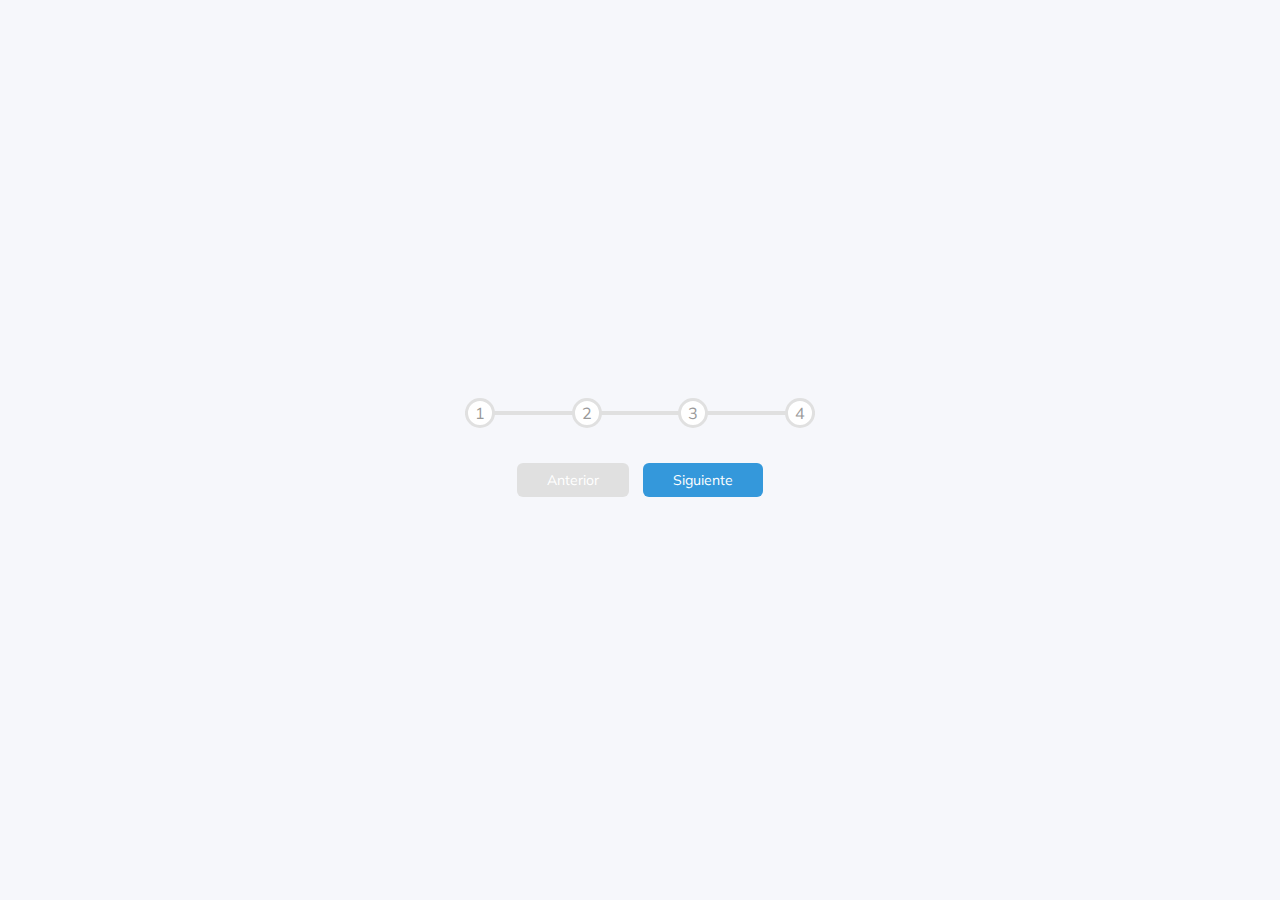
<file: 2 visualizar pasos/index.html>
<!DOCTYPE html>
<html lang="en">
<head>
    <meta charset="UTF-8">
    <meta name="viewport" content="width=device-width, initial-scale=1.0">
    <link rel="stylesheet" href="style.css">
    <title>Progreso siguiente y anterior</title>
</head>
<body>
    <div class="container">
        <div class="progresoContainer">
            <div class="progreso" id="progreso"></div>
            <div class="circulo activado">1</div>
            <div class="circulo">2</div>
            <div class="circulo">3</div>
            <div class="circulo">4</div>
        </div>  

        <button class="btn" id="anterior" disabled>Anterior</button>
        <button class="btn" id="siguiente">Siguiente</button>
    </div>

    <script src="script.js"></script>
</body>
</html>
</file>
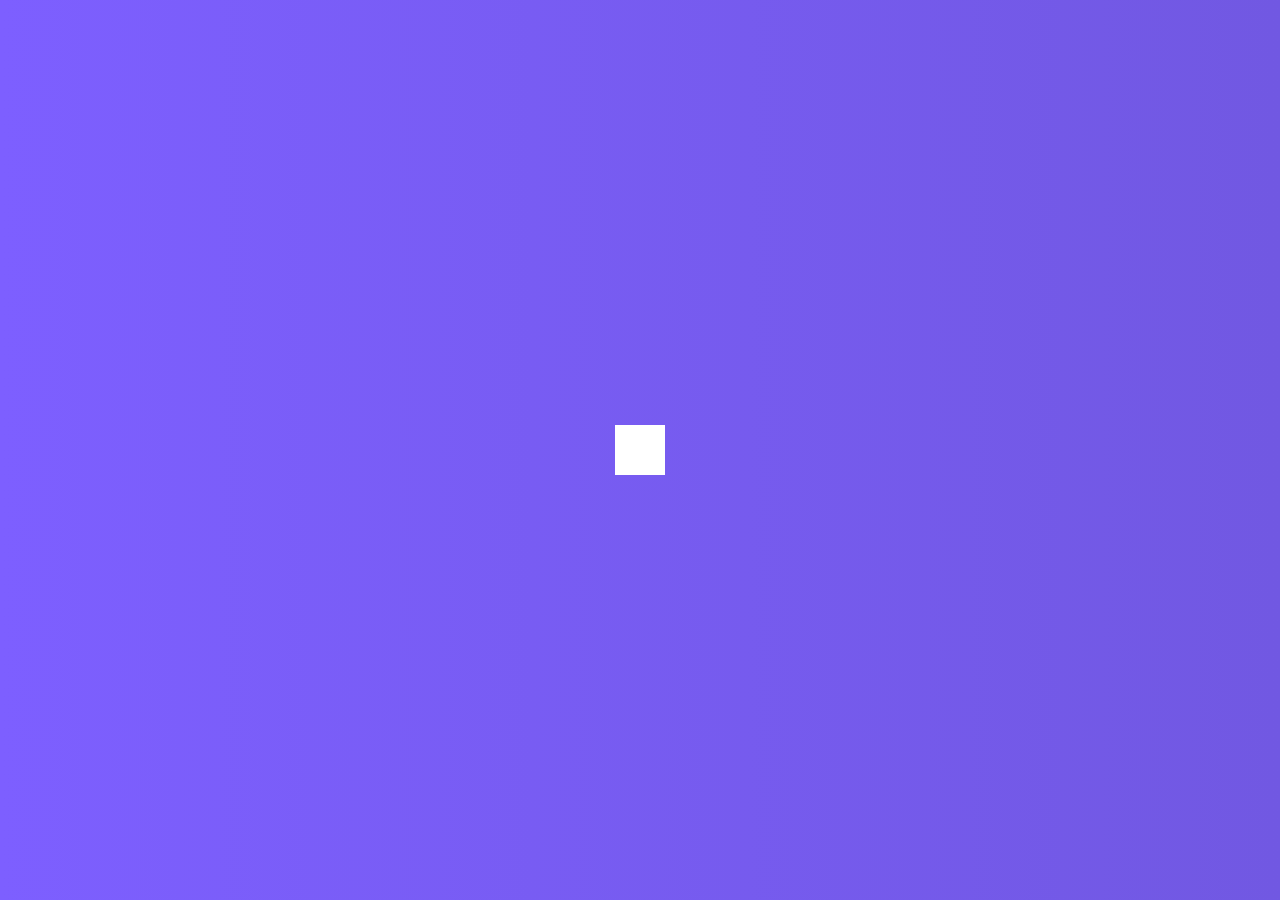
<file: 4 barra de busqueda/index.html>
<!DOCTYPE html>
<html lang="en">
<head>
    <meta charset="UTF-8">
    <meta name="viewport" content="width=device-width, initial-scale=1.0">
    <link rel="stylesheet" href="https://cdnjs.cloudflare.com/ajax/libs/font-awesome/5.14.0/css/all.min.css" integrity="sha512-1PKOgIY59xJ8Co8+NE6FZ+LOAZKjy+KY8iq0G4B3CyeY6wYHN3yt9PW0XpSriVlkMXe40PTKnXrLnZ9+fkDaog==" crossorigin="anonymous" />
    <link rel="stylesheet" href="style.css">
    <title>Barra de busqueda</title>
</head>
<body>
    <div class="search">
        <input type="text" class="input" placeholder="Buscar...">
        <button class="btn">
            <i class="fas fa-search"></i>
        </button>
    </div>
    <script src="script.js"></script>
</body>
</html>
</file>
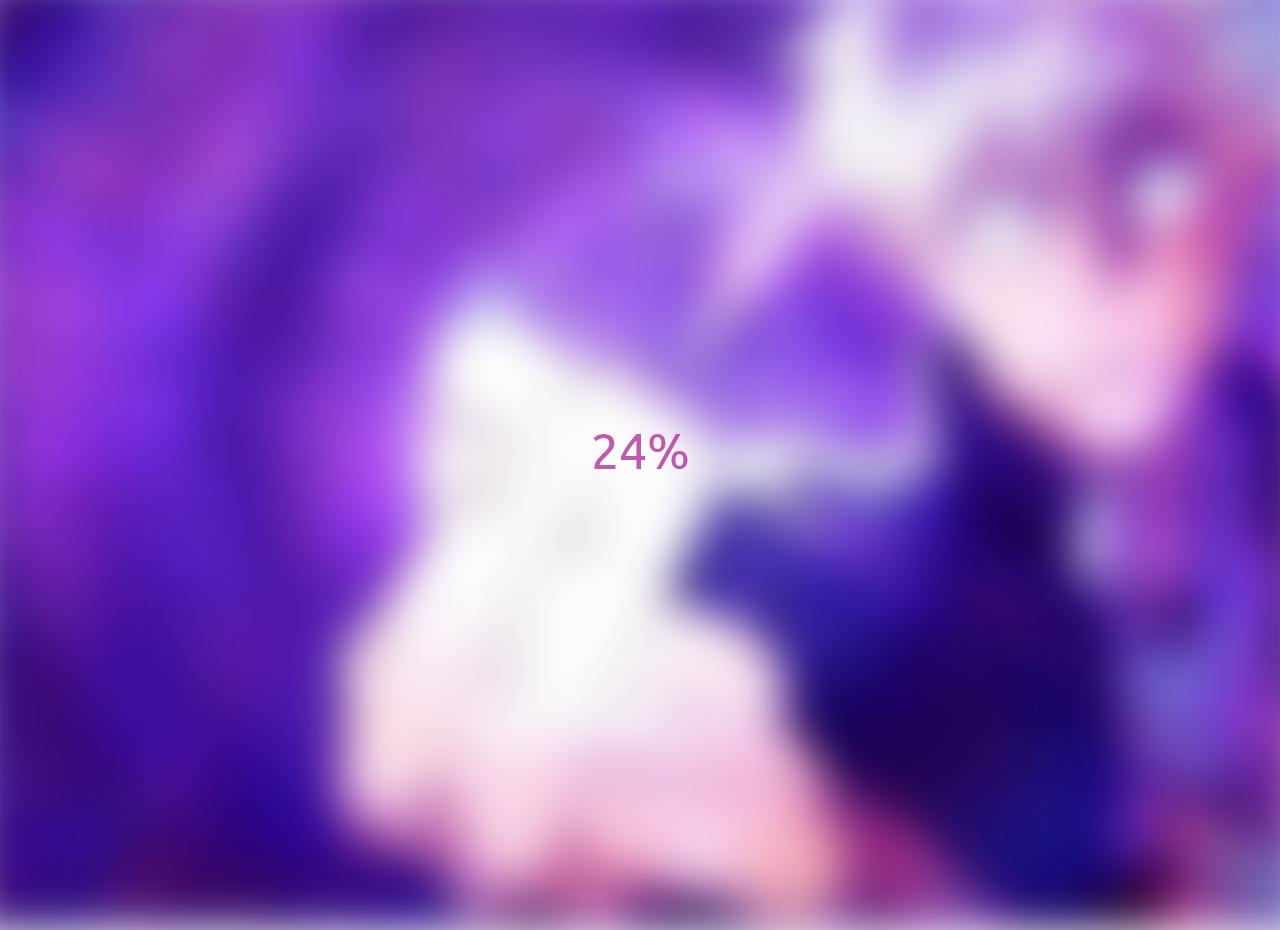
<file: 5 cargar pagina/index.html>
<!DOCTYPE html>
<html lang="en">
<head>
    <meta charset="UTF-8">
    <meta name="viewport" content="width=device-width, initial-scale=1.0">
    <link rel="stylesheet" href="style.css">
    <title>Carga de pagina</title>
</head>
<body>
    <section class="bg"></section>
    <div class="loadingTexto">0%</div>

    
    <script src="script.js"></script>
</body>
</html>
</file>
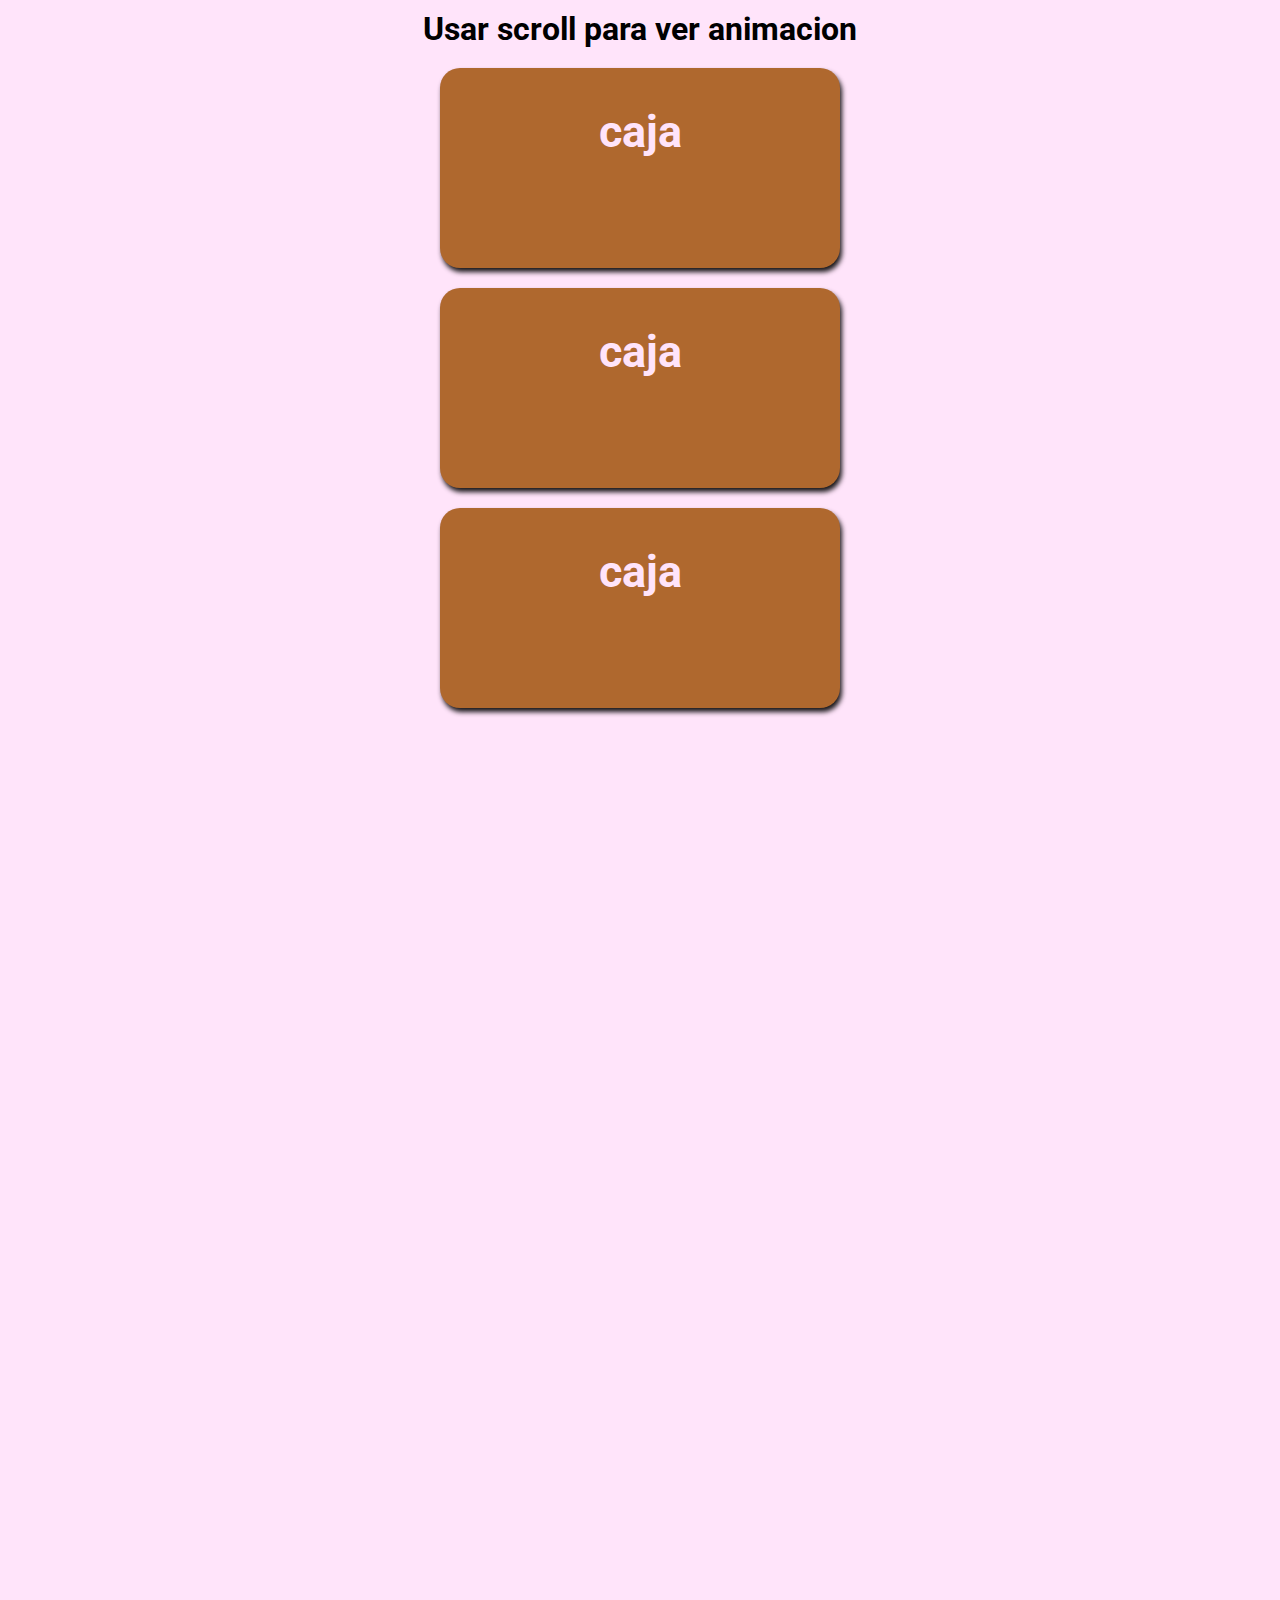
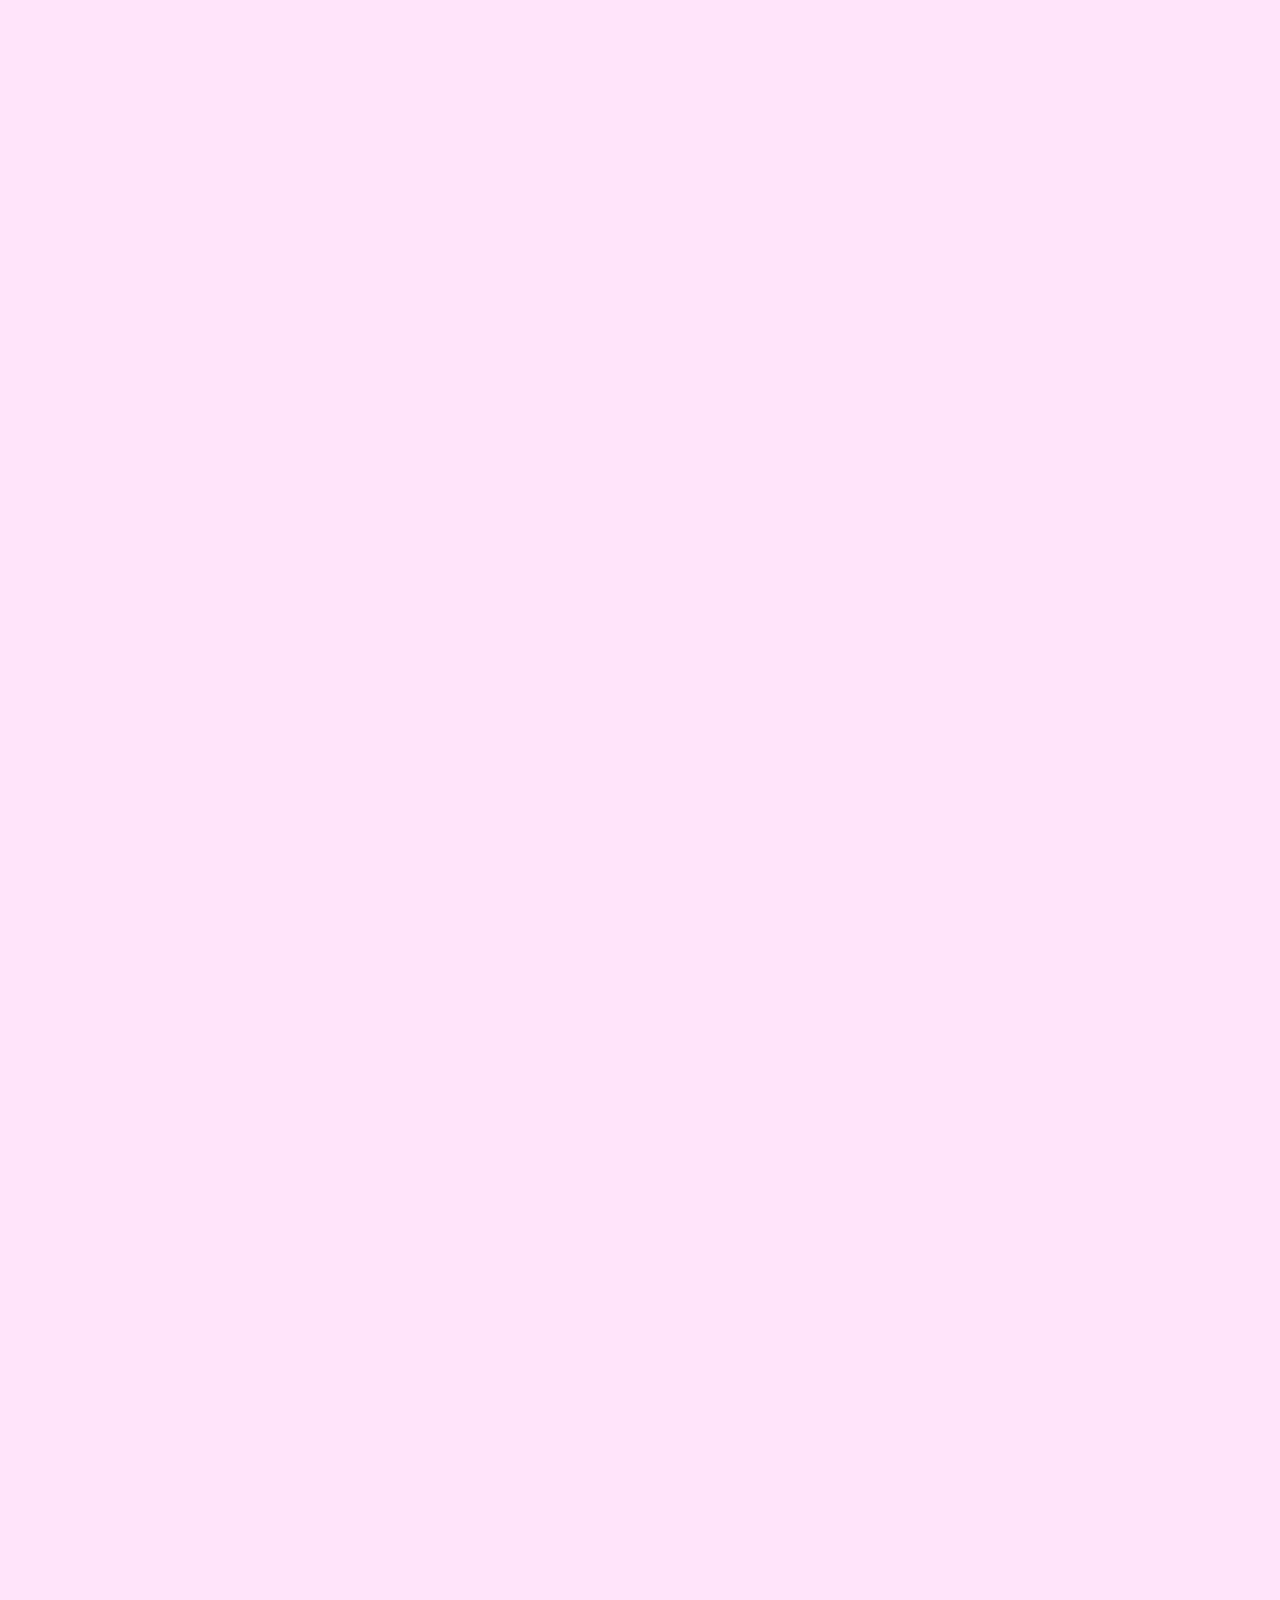
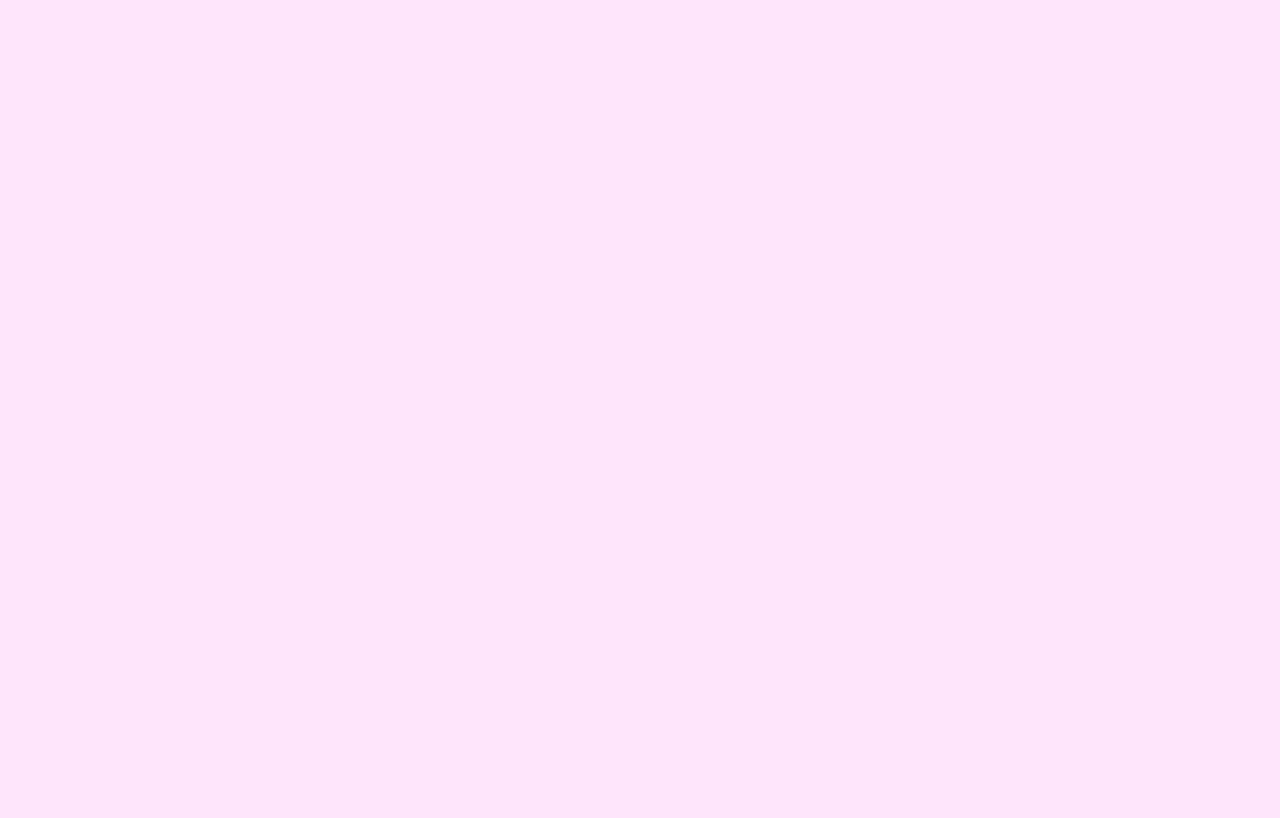
<file: 6 scroll con animacion/index.html>
<!DOCTYPE html>
<html lang="en">
<head>
    <meta charset="UTF-8">
    <meta name="viewport" content="width=device-width, initial-scale=1.0">
    <link rel="stylesheet" href="style.css">
    <title>Scroll con animacion</title>
</head>
<body>
    <h1>Usar scroll para ver animacion</h1>
    <div class="box"><h2>caja</h2></div>
    <div class="box"><h2>caja</h2></div>
    <div class="box"><h2>caja</h2></div>
    <div class="box"><h2>caja</h2></div>
    <div class="box"><h2>caja</h2></div>
    <div class="box"><h2>caja</h2></div>
    <div class="box"><h2>caja</h2></div>
    <div class="box"><h2>caja</h2></div>
    <div class="box"><h2>caja</h2></div>
    <div class="box"><h2>caja</h2></div>
    <div class="box"><h2>caja</h2></div>
    <div class="box"><h2>caja</h2></div>
    <div class="box"><h2>caja</h2></div>
    <div class="box"><h2>caja</h2></div>
    <div class="box"><h2>caja</h2></div>
    <div class="box"><h2>caja</h2></div>
    <div class="box"><h2>caja</h2></div>
    <div class="box"><h2>caja</h2></div>
    

    <script src="script.js"></script>
</body>
</html>
</file>
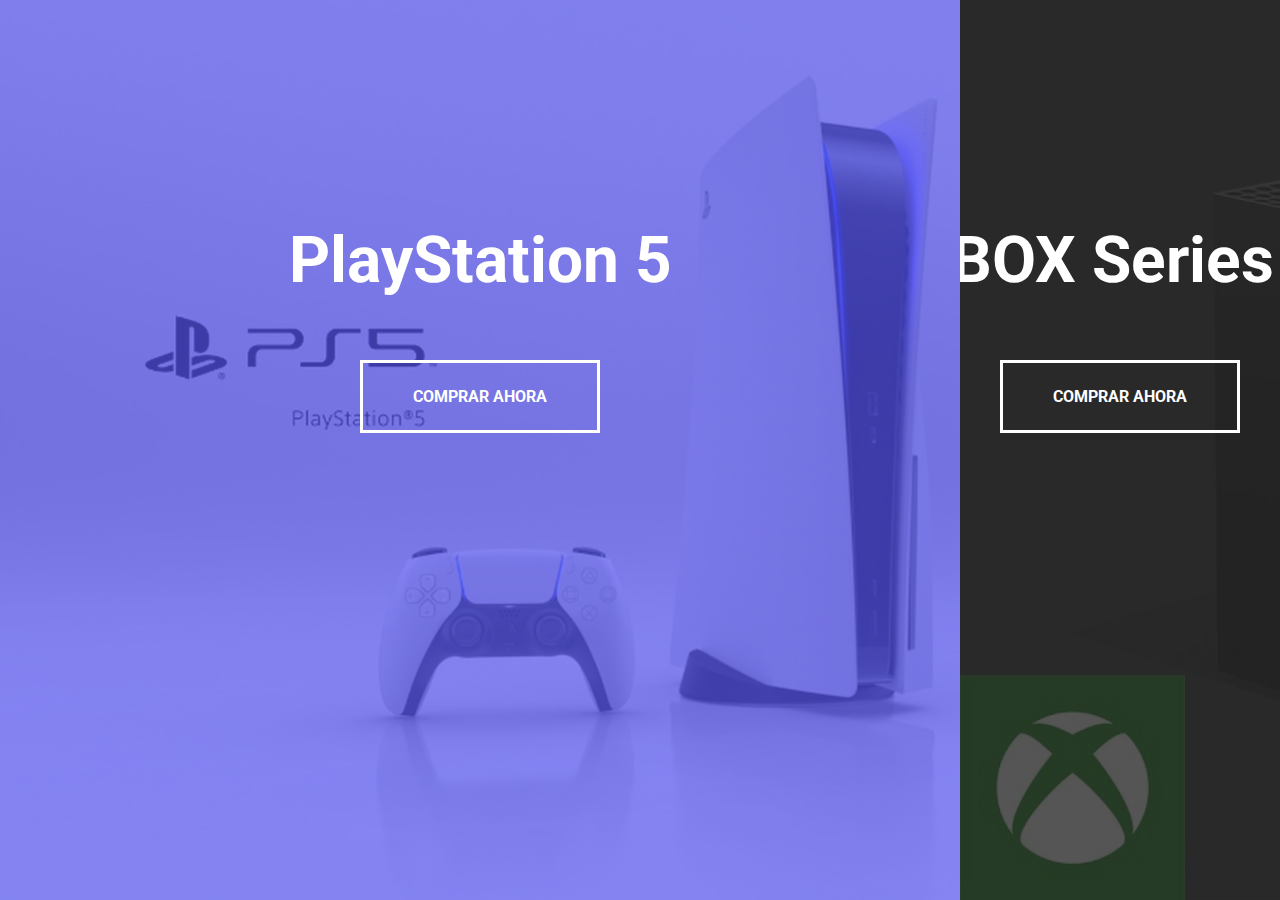
<file: 7 menu de consola/index.html>
<!DOCTYPE html>
<html lang="en">
<head>
    <meta charset="UTF-8">
    <meta name="viewport" content="width=device-width, initial-scale=1.0">
    <link rel="stylesheet" href="style.css">
    <title>PS5 o XBOX X</title>
</head>
<body>
    <div class="container">
        <div class="split left">
            <h1>PlayStation 5</h1>
            <a href="https://www.playstation.com/es-mx/ps5/" target="_blank" class="btn">Comprar Ahora</a>
        </div>
        <div class="split right">
            <h1>XBOX Series X</h1>
            <a href="https://www.xbox.com/es-AR/consoles/xbox-series-x" target="_blank" class="btn">Comprar Ahora</a>
        </div>
    </div>
    <script src="script.js"></script>
</body>
</html>
</file>
<file: 2 visualizar pasos/style.css>
@import url('https://fonts.googleapis.com/css?family=Muli&display=swap');

:root {
  --line-border-fill: #3498db;
  --line-border-empty: #e0e0e0;
}

* {
  box-sizing: border-box;
}

body {
  background-color: #f6f7fb;
  font-family: 'Muli', sans-serif;
  display: flex;
  align-items: center;
  justify-content: center;
  height: 100vh;
  overflow: hidden;
  margin: 0;
}

.container {
  text-align: center;
}

.progresoContainer {
  display: flex;
  justify-content: space-between;
  position: relative;
  margin-bottom: 30px;
  max-width: 100%;
  width: 350px;
}

.progresoContainer::before {
  content: '';
  background-color: var(--line-border-empty);
  position: absolute;
  top: 50%;
  left: 0;
  transform: translateY(-50%);
  height: 4px;
  width: 100%;
  z-index: -1;
}

.progreso {
  background-color: var(--line-border-fill);
  position: absolute;
  top: 50%;
  left: 0;
  transform: translateY(-50%);
  height: 4px;
  width: 0%;
  z-index: -1;
  transition: 0.4s ease;
}

.circulo {
  background-color: #fff;
  color: #999;
  border-radius: 50%;
  height: 30px;
  width: 30px;
  display: flex;
  align-items: center;
  justify-content: center;
  border: 3px solid var(--line-border-empty);
  transition: 0.4s ease;
}

.circulo.active {
  border-color: var(--line-border-fill);
}

.btn {
  background-color: var(--line-border-fill);
  color: #fff;
  border: 0;
  border-radius: 6px;
  cursor: pointer;
  font-family: inherit;
  padding: 8px 30px;
  margin: 5px;
  font-size: 14px;
}

.btn:active {
  transform: scale(0.98);
}

.btn:focus {
  outline: 0;
}

.btn:disabled {
  background-color: var(--line-border-empty);
  cursor: not-allowed;
}
</file>
<file: 4 barra de busqueda/style.css>
@import url('https://fonts.googleapis.com/css2?family=Roboto:wght@400;700&display=swap');

* {
  box-sizing: border-box;
}

body {
  background-image: linear-gradient(90deg, #7d5fff, #7158e2);
  font-family: 'Roboto', sans-serif;
  display: flex;
  align-items: center;
  justify-content: center;
  height: 100vh;
  overflow: hidden;
  margin: 0;
}

.search {
  position: relative;
  height: 50px;
}

.search .input {
  background-color: #fff;
  border: 0;
  font-size: 18px;
  padding: 15px;
  height: 50px;
  width: 50px;
  transition: width 0.3s ease;
}

.btn {
  background-color: #fff;
  border: 0;
  cursor: pointer;
  font-size: 24px;
  position: absolute;
  top: 0;
  left: 0;
  height: 50px;
  width: 50px;
  transition: transform 0.3s ease;
}

.btn:focus,
.input:focus {
  outline: none;
}

.search.active .input {
  width: 200px;
}

.search.active .btn {
  transform: translateX(198px);
}
</file>
<file: 5 cargar pagina/style.css>
@import url('https://fonts.googleapis.com/css?family=Ubuntu');

*{
    box-sizing: border-box;
}

body{
    font-family: 'ubuntu', sans-serif;
    display: flex;
    align-items: center;
    justify-content: center;
    height: 100vh;
    overflow: hidden;
    margin: 0;
}

.bg{
    background: url(img/satoru-gojo-purpura.jpg) no-repeat center center/cover;
    position: absolute;
    top: -30px;
    left: -30px;
    width: calc(100vw + 60px);
    height: calc(100vh + 60px);
    z-index: -1;
    filter: blur(0px);    
}

.loadingTexto{
    font-size: 50px;
    color: rgb(173, 41, 151);
}
</file>
<file: 6 scroll con animacion/style.css>
@import url('https://fonts.googleapis.com/css2?family=Roboto:wght@400;700&display=swap');

*{
    box-sizing: border-box;
}

body{
    background-color: #ffe4fa;
    font-family: 'Roboto', sans-serif;
    display: flex;
    flex-direction: column;
    align-items: center;
    justify-content: center;
    margin: 0;
    overflow-x: hidden;
}


h1{
    margin: 10px;
}

.box{
    background-color: #af682e;
    color: #ffe4fa;
    display: flex;
    text-align: center;
    justify-content: center;
    width: 400px;
    height: 200px;
    margin: 10px;
    border-radius: 20px;
    box-shadow: 2px 4px 5px rgba(0, 0, 0, 0.9);
    transform: translateX(400%);
    transition: transform 0.4s ease;
}

.box:nth-of-type(even){
    transform: translateX(-400%);

}

.box.show{
    transform: translateX(0);
}

.box h2{
    font-size: 45px;
}
</file>
<file: 7 menu de consola/style.css>
@import url('https://fonts.googleapis.com/css2?family=Roboto:wght@400;700&display=swap');

:root {
    --left-bg-color: rgba(87, 84, 236, 0.7);
    --right-bg-color: rgba(43, 43, 43, 0.8);
    --left-btn-hover-color: rgba(87, 84, 236, 1);
    --right-btn-hover-color: rgba(28, 122, 28, 1);
    --hover-width: 75%;
    --other-width: 25%;
    --speed: 1000ms;
  }

*{
    box-sizing: border-box;
}

body{
    font-family: 'Roboto', sans-serif;
    height: 100vh;
    overflow: hidden;
    margin: 0;
}

h1{
    font-size: 4rem;
    color: #fff;
    position: absolute;
    left: 50%;
    top: 20%;
    transform: translateX(-50%);
    white-space: nowrap;
}

.btn{
    position: absolute;
    display: flex;
    align-items: center;
    justify-content: center;
    left: 50%;
    top: 40%;
    transform: translateX(-50%);
    text-decoration: none;
    color: #fff;
    border: #fff solid 0.2rem;
    font-size: 1rem;
    font-weight: bold;
    text-transform: uppercase;
    width: 15rem;
    padding: 1.5rem;
}

.split.left .btn:hover{
    background-color: var(--left-btn-hover-color);
    border-color: var(--left-btn-hover-color);
}

.split.right .btn:hover{
    background-color: var(--right-btn-hover-color);
    border-color: var(--right-btn-hover-color);
}

.container{
    position: relative;
    width: 100%;
    height: 100%;
    background-color: #333;
}

.split{
    position: absolute;
    width: 50%;
    height: 100%;
    overflow: hidden;
}

.split.left{
    left: 0;
    background: url('img/ps.jpg');
    background-repeat: no-repeat;
    background-size: cover;
}

.split.left::before {
    content: '';
    position: absolute;
    width: 100%;
    height: 100%;
    background-color: var(--left-bg-color);
  }

.split.right{
    right: 0;
    background: url('img/xbox.jpg');
    background-repeat: no-repeat;
    background-size: cover;
}
 
.split.right::before {
    content: '';
    position: absolute;
    width: 100%;
    height: 100%;
    background-color: var(--right-bg-color);
  }

  .split.right,
  .split.left,
  .split.right::before,
  .split.left::before {
    transition: all var(--speed) ease-in-out;
  }

.hover-left .left{
    width: var(--hover-width);
}

.hover-left .right{
    width: var(--other-width);
}

.hover-right .right{
    width: var(--hover-width);
}

.hover-right .left{
    width: var(--other-width);
}

@media (max-width: 800px){
    h1{
        font-size: 2rem;
        top: 30%;
    }
    .btn{
        padding: 1.2rem;
        width: 12rem;
    }
}
</file>
